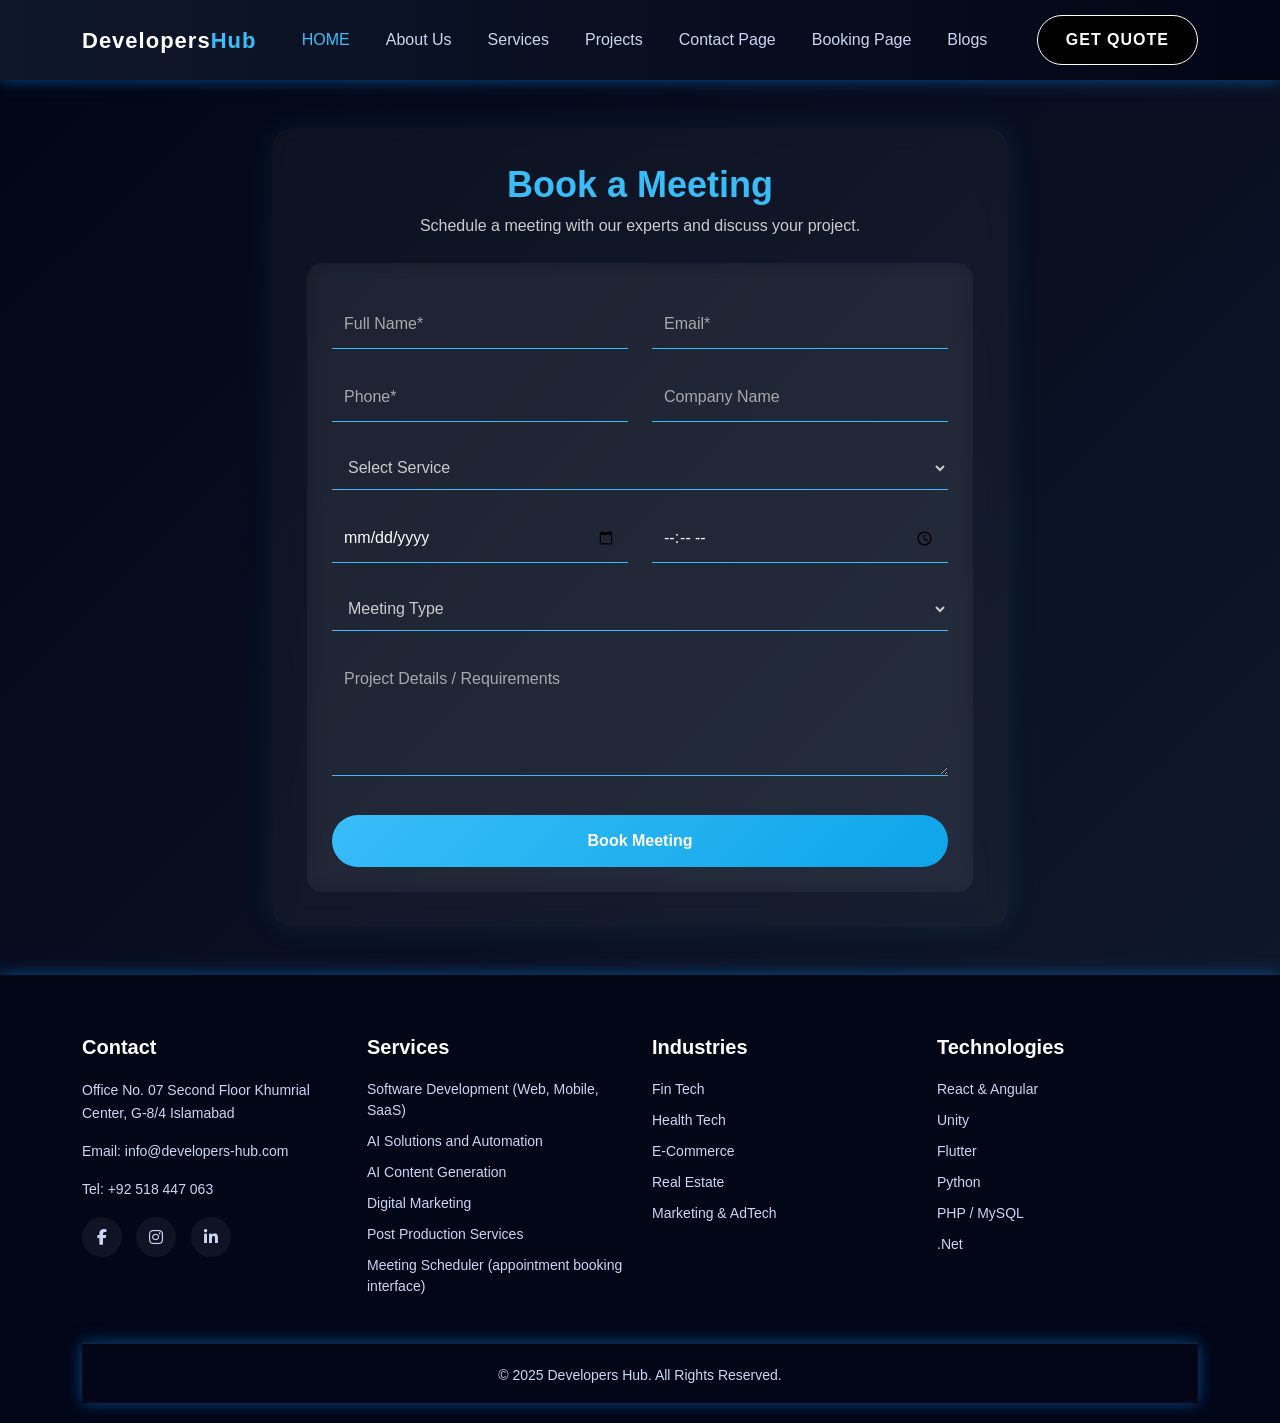
<file: booking-now.html>
<!DOCTYPE html>
<html lang="en">
<head>
<meta charset="UTF-8">
<meta name="viewport" content="width=device-width, initial-scale=1.0">
<title>Booking-now</title>

<!-- Bootstrap -->
<link href="https://cdn.jsdelivr.net/npm/bootstrap@5.3.2/dist/css/bootstrap.min.css" rel="stylesheet">
<link rel="stylesheet" href="https://cdnjs.cloudflare.com/ajax/libs/animate.css/4.1.1/animate.min.css"/>
<link rel="stylesheet" href="https://cdnjs.cloudflare.com/ajax/libs/font-awesome/6.5.0/css/all.min.css"/>

<!-- Custom CSS -->
<link rel="stylesheet" href="assets/css/style.css">

 
</head>

<body>

<nav class="navbar navbar-expand-lg custom-navbar">
  <div class="container">

    <!-- Logo -->
    <a class="navbar-brand logo" href="#">Developers<span>Hub</span></a>

    <!-- Toggle Button -->
    <button class="navbar-toggler" type="button" data-bs-toggle="collapse" data-bs-target="#navbarContent">
      <span class="navbar-toggler-icon"></span>
    </button>

    <!-- Menu -->
    <div class="collapse navbar-collapse" id="navbarContent">
      <ul class="navbar-nav mx-auto text-center">

        <li class="nav-item">
          <a class="nav-link active" href="index.html">HOME</a>
        </li>

        <li class="nav-item">
          <a class="nav-link" href="about-us.html">About Us</a>
        </li>

        <li class="nav-item">
          <a class="nav-link" href="services.html">Services</a>
        </li>

        <li class="nav-item">
          <a class="nav-link" href="project.html">Projects</a>
        </li>

         <li class="nav-item">
          <a class="nav-link" href="contact-us.html">Contact Page</a>
        </li>

         <li class="nav-item">
          <a class="nav-link" href="booking-now.html">Booking Page</a>
        </li>

         <li class="nav-item">
          <a class="nav-link" href="blogs.html">Blogs</a>
        </li>

      </ul>
       <div class="d-flex justify-content-center mt-3 mt-lg-0">
    <a href="#" class="btn">GET QUOTE</a>
  </div>
    </div>

  </div>
</nav>
<section class="booking-section py-5">
  <div class="container">
    <div class="row justify-content-center">
      <div class="col-lg-8">

        <div class="booking-card">
          <h2 class="booking-title text-center">Book a Meeting</h2>
          <p class="text-center booking-desc">
            Schedule a meeting with our experts and discuss your project.
          </p>

          <form id="bookingForm">

            <div class="row">
              <div class="col-md-6">
                <input type="text" placeholder="Full Name*" required>
              </div>
              <div class="col-md-6">
                <input type="email" placeholder="Email*" required>
              </div>
            </div>

            <div class="row">
              <div class="col-md-6">
                <input type="text" placeholder="Phone*" required>
              </div>
              <div class="col-md-6">
                <input type="text" placeholder="Company Name">
              </div>
            </div>

            <select required>
              <option value="">Select Service</option>
              <option>Web Development</option>
              <option>App Development</option>
              <option>UI/UX Design</option>
              <option>SEO / Marketing</option>
            </select>

            <div class="row">
              <div class="col-md-6">
                <input type="date" required>
              </div>
              <div class="col-md-6">
                <input type="time" required>
              </div>
            </div>

            <select required>
              <option value="">Meeting Type</option>
              <option>Online (Zoom/Google Meet)</option>
              <option>Office Visit</option>
            </select>

            <textarea rows="4" placeholder="Project Details / Requirements"></textarea>

            <button type="submit" class="btn-book">
              Book Meeting
            </button>

          </form>
        </div>

      </div>
    </div>
  </div>
</section>


<!-- footer section  -->
 <footer class="footer">
  <div class="container">
    <div class="row">

      <!-- Contact -->
      <div class="col-lg-3 col-md-6 col-sm-12">
        <h5>Contact</h5>
        <p>Office No. 07 Second Floor Khumrial Center, G-8/4 Islamabad</p>
        <p>Email: info@developers-hub.com</p>
        <p>Tel: +92 518 447 063</p>
      <div class="social-icons">
  <a href="#"><i class="fab fa-facebook-f"></i></a>
  <a href="#"><i class="fab fa-instagram"></i></a>
  <a href="#"><i class="fab fa-linkedin-in"></i></a>
</div>
      </div>
      

      <!-- Services -->
      <div class="col-lg-3 col-md-6 col-sm-12">
        <h5>Services</h5>
        <ul>
          <li>Software Development (Web, Mobile, SaaS)</li>
          <li>AI Solutions and Automation</li>
          <li>AI Content Generation</li>
          <li>Digital Marketing</li>
          <li>Post Production Services</li>
           <li>Meeting Scheduler (appointment booking interface)</li>
        </ul>
      </div>

      <!-- Industries -->
      <div class="col-lg-3 col-md-6 col-sm-12">
        <h5>Industries</h5>
        <ul>
          <li>Fin Tech</li>
          <li>Health Tech</li>
          <li>E-Commerce</li>
          <li>Real Estate</li>
          <li>Marketing & AdTech</li>
        </ul>
      </div>

      <!-- Technologies -->
      <div class="col-lg-3 col-md-6 col-sm-12">
        <h5>Technologies</h5>
        <ul>
          <li>React & Angular</li>
          <li>Unity</li>
          <li>Flutter</li>
          <li>Python</li>
          <li>PHP / MySQL</li>
          <li>.Net</li>
        </ul>
      </div>

    </div>

    <!-- Bottom -->
    <div class="footer-bottom">
      <p>© 2025 Developers Hub. All Rights Reserved.</p>
    </div>
  </div>
</footer>
<!-- Bootstrap JS -->
<script src="https://cdn.jsdelivr.net/npm/bootstrap@5.3.2/dist/js/bootstrap.bundle.min.js"></script>
<script src="script.js"></script>

</body>
</html>
</file>
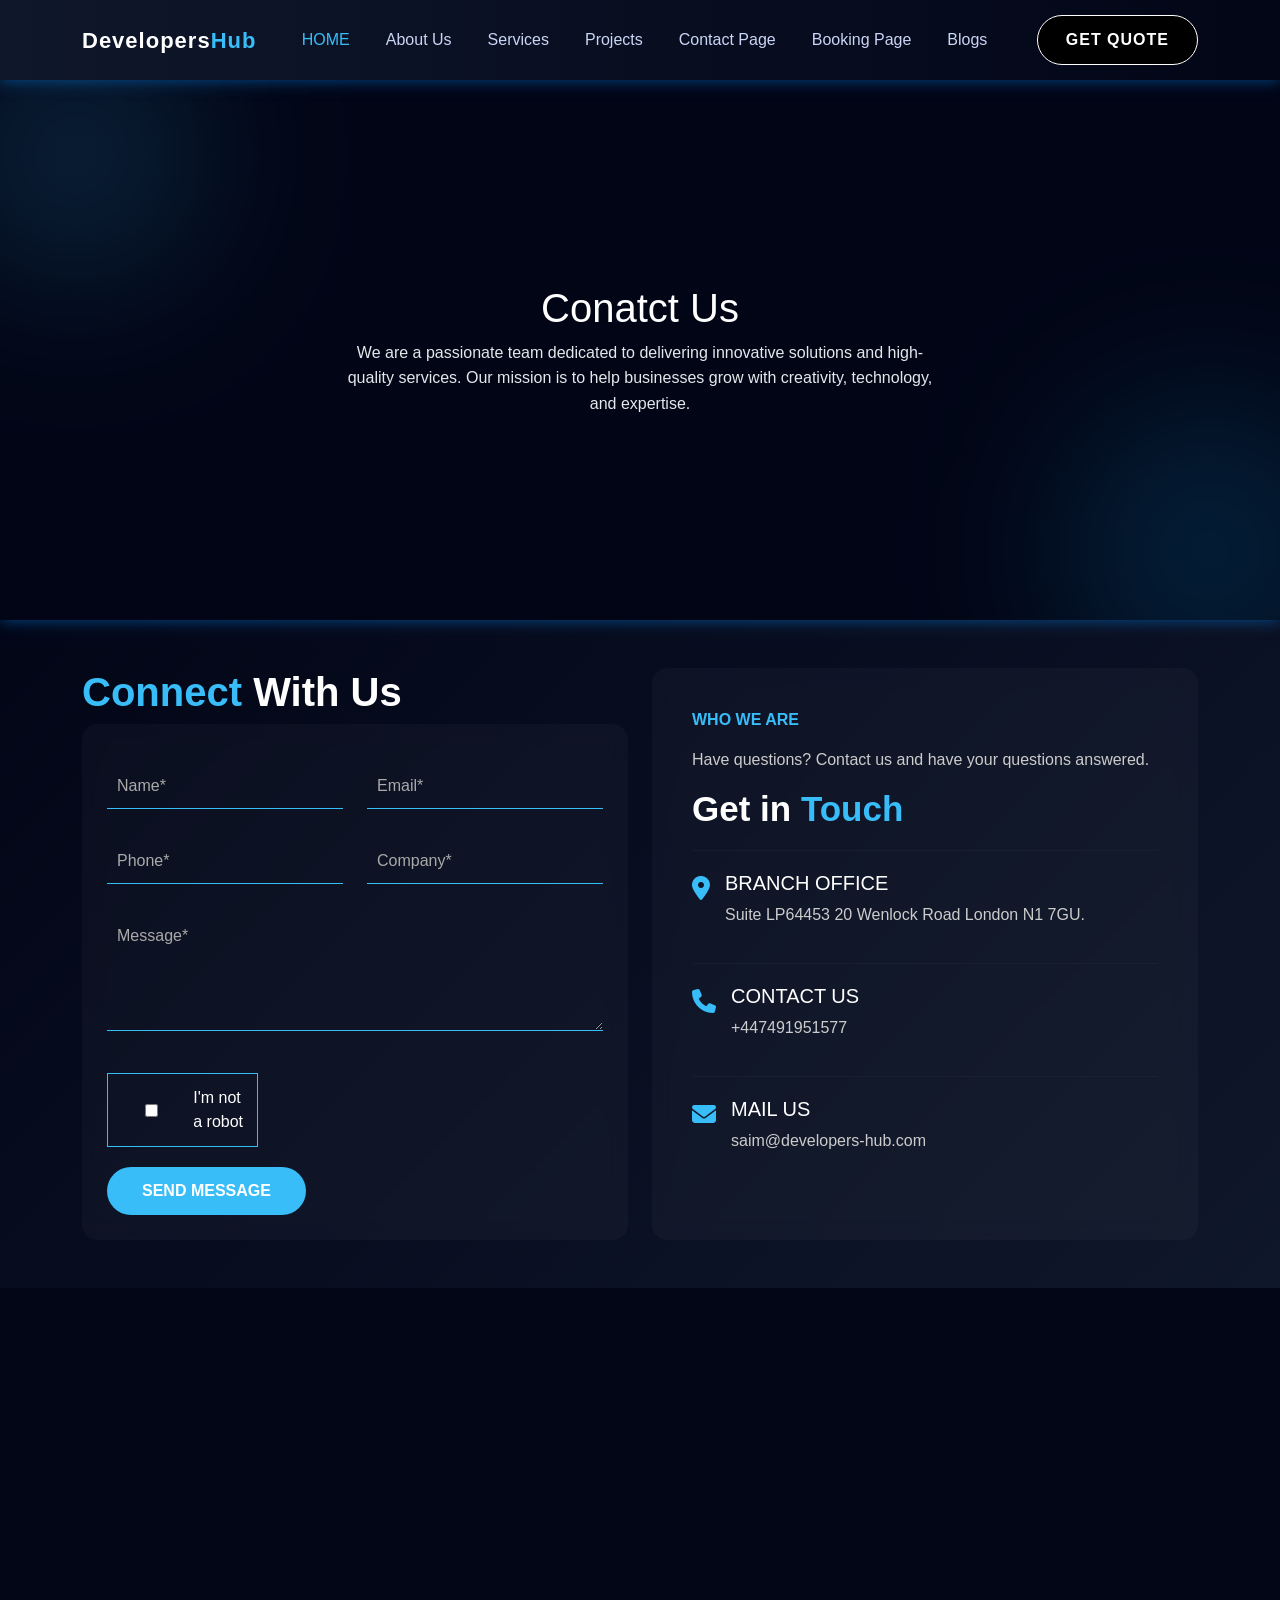
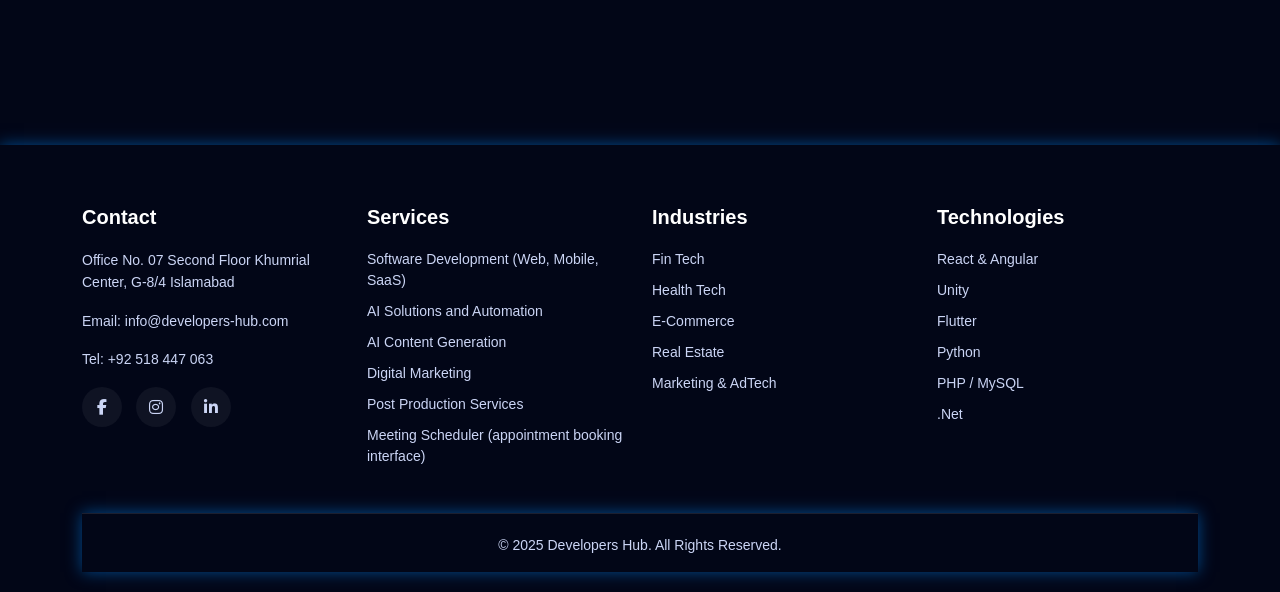
<file: contact-us.html>
<!DOCTYPE html>
<html lang="en">
<head>
<meta charset="UTF-8">
<meta name="viewport" content="width=device-width, initial-scale=1.0">
<title>contact-us</title>

<!-- Bootstrap -->
<link href="https://cdn.jsdelivr.net/npm/bootstrap@5.3.2/dist/css/bootstrap.min.css" rel="stylesheet">
<link rel="stylesheet" href="https://cdnjs.cloudflare.com/ajax/libs/animate.css/4.1.1/animate.min.css"/>
<link rel="stylesheet" href="https://cdnjs.cloudflare.com/ajax/libs/font-awesome/6.5.0/css/all.min.css"/>

<!-- Custom CSS -->
<link rel="stylesheet" href="assets/css/style.css">

 
</head>

<body>

<nav class="navbar navbar-expand-lg custom-navbar">
  <div class="container">

    <!-- Logo -->
    <a class="navbar-brand logo" href="#">Developers<span>Hub</span></a>

    <!-- Toggle Button -->
    <button class="navbar-toggler" type="button" data-bs-toggle="collapse" data-bs-target="#navbarContent">
      <span class="navbar-toggler-icon"></span>
    </button>

    <!-- Menu -->
    <div class="collapse navbar-collapse" id="navbarContent">
      <ul class="navbar-nav mx-auto text-center">

        <li class="nav-item">
          <a class="nav-link active" href="index.html">HOME</a>
        </li>

        <li class="nav-item">
          <a class="nav-link" href="about-us.html">About Us</a>
        </li>

        <li class="nav-item">
          <a class="nav-link" href="services.html">Services</a>
        </li>

        <li class="nav-item">
          <a class="nav-link" href="project.html">Projects</a>
        </li>

         <li class="nav-item">
          <a class="nav-link" href="contact-us.html">Contact Page</a>
        </li>

         <li class="nav-item">
          <a class="nav-link" href="booking-now.html">Booking Page</a>
        </li>

         <li class="nav-item">
          <a class="nav-link" href="blogs.html">Blogs</a>
        </li>

      </ul>
       <div class="d-flex justify-content-center mt-3 mt-lg-0">
    <a href="#" class="btn">GET QUOTE</a>
  </div>
    </div>

  </div>
</nav>
<!-- HERO SECTION -->
<section class="contact-hero-section d-flex align-items-center">
  <div class="overlay"></div>

  <div class="container text-center text-white content">
    <h1 class="contact-hero-title">Conatct Us</h1>
    <p class="contac-hero-desc">
      We are a passionate team dedicated to delivering innovative solutions and 
      high-quality services. Our mission is to help businesses grow with creativity, 
      technology, and expertise.
    </p>
  </div>
</section>

<!-- contact info  -->
 <section class="contact-section py-5">
  <div class="container">
    <div class="row">

      <!-- LEFT SIDE FORM -->
      <div class="col-lg-6 col-md-6 col-sm-12">
        <h2 class="contact-title">
          Connect <span>With Us</span>
        </h2>

        <form id="contactForm">

          <div class="row">
            <div class="col-md-6 col-sm-12">
              <input type="text" placeholder="Name*" required>
            </div>
            <div class="col-md-6 col-sm-12">
              <input type="email" placeholder="Email*" required>
            </div>
          </div>

          <div class="row">
            <div class="col-md-6 col-sm-12">
              <input type="text" placeholder="Phone*" required>
            </div>
            <div class="col-md-6 col-sm-12">
              <input type="text" placeholder="Company*" required>
            </div>
          </div>

          <textarea placeholder="Message*" rows="4" required></textarea>

          <!-- Fake reCAPTCHA -->
          <div class="captcha-box">
            <input type="checkbox" id="robotCheck">
            <label for="robotCheck">I'm not a robot</label>
          </div>

          <button type="submit" class="btn-submit">
            SEND MESSAGE
          </button>

        </form>
      </div>

      <!-- RIGHT SIDE INFO -->
      <div class="col-lg-6 col-md-6 col-sm-12">
        <div class="contact-info">

          <p class="small-title">WHO WE ARE</p>
          <p class="desc">
            Have questions? Contact us and have your questions answered.
          </p>

          <h2 class="info-title">
            Get in <span>Touch</span>
          </h2>

          <hr>

          <div class="info-box">
            <i class="fa fa-map-marker-alt"></i>
            <div>
              <h5>BRANCH OFFICE</h5>
              <p>Suite LP64453 20 Wenlock Road London N1 7GU.</p>
            </div>
          </div>

          <hr>

          <div class="info-box">
            <i class="fa fa-phone"></i>
            <div>
              <h5>CONTACT US</h5>
              <p>+447491951577</p>
            </div>
          </div>

          <hr>

          <div class="info-box">
            <i class="fa fa-envelope"></i>
            <div>
              <h5>MAIL US</h5>
              <p>saim@developers-hub.com</p>
            </div>
          </div>

        </div>
      </div>

    </div>
  </div>
</section>

<!-- map section  -->
 <section class="map-section">
  <div class="container-fluid p-0">
    <iframe 
      src="https://www.google.com/maps?q=20%20Wenlock%20Road%20London%20N1%207GU&output=embed"
      width="100%" 
      height="450" 
      style="border:0;" 
      allowfullscreen="" 
      loading="lazy">
    </iframe>
  </div>
</section>


<!-- footer section  -->
 <footer class="footer">
  <div class="container">
    <div class="row">

      <!-- Contact -->
      <div class="col-lg-3 col-md-6 col-sm-12">
        <h5>Contact</h5>
        <p>Office No. 07 Second Floor Khumrial Center, G-8/4 Islamabad</p>
        <p>Email: info@developers-hub.com</p>
        <p>Tel: +92 518 447 063</p>
      <div class="social-icons">
  <a href="#"><i class="fab fa-facebook-f"></i></a>
  <a href="#"><i class="fab fa-instagram"></i></a>
  <a href="#"><i class="fab fa-linkedin-in"></i></a>
</div>
      </div>
      

      <!-- Services -->
      <div class="col-lg-3 col-md-6 col-sm-12">
        <h5>Services</h5>
        <ul>
          <li>Software Development (Web, Mobile, SaaS)</li>
          <li>AI Solutions and Automation</li>
          <li>AI Content Generation</li>
          <li>Digital Marketing</li>
          <li>Post Production Services</li>
           <li>Meeting Scheduler (appointment booking interface)</li>
        </ul>
      </div>

      <!-- Industries -->
      <div class="col-lg-3 col-md-6 col-sm-12">
        <h5>Industries</h5>
        <ul>
          <li>Fin Tech</li>
          <li>Health Tech</li>
          <li>E-Commerce</li>
          <li>Real Estate</li>
          <li>Marketing & AdTech</li>
        </ul>
      </div>

      <!-- Technologies -->
      <div class="col-lg-3 col-md-6 col-sm-12">
        <h5>Technologies</h5>
        <ul>
          <li>React & Angular</li>
          <li>Unity</li>
          <li>Flutter</li>
          <li>Python</li>
          <li>PHP / MySQL</li>
          <li>.Net</li>
        </ul>
      </div>

    </div>

    <!-- Bottom -->
    <div class="footer-bottom">
      <p>© 2025 Developers Hub. All Rights Reserved.</p>
    </div>
  </div>
</footer>
<!-- Bootstrap JS -->
<script src="https://cdn.jsdelivr.net/npm/bootstrap@5.3.2/dist/js/bootstrap.bundle.min.js"></script>
<script src="script.js"></script>

</body>
</html>
</file>
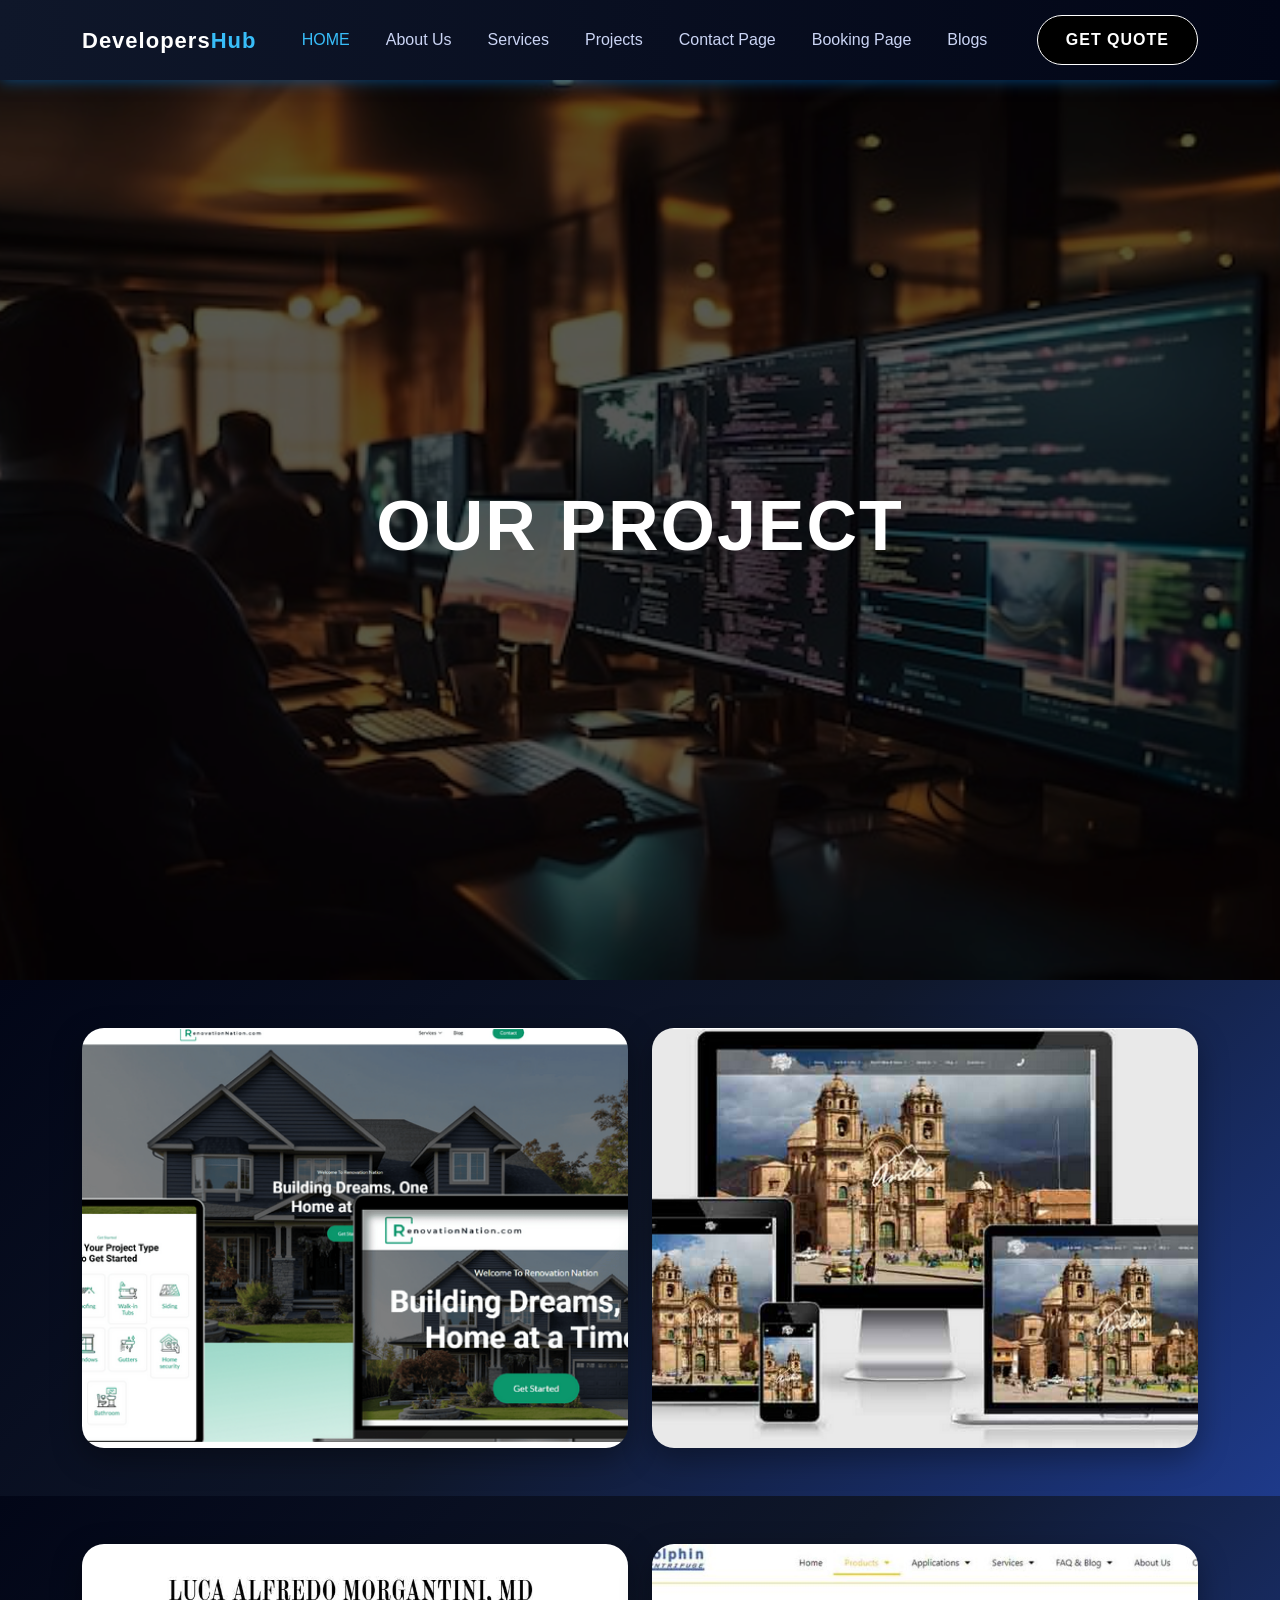
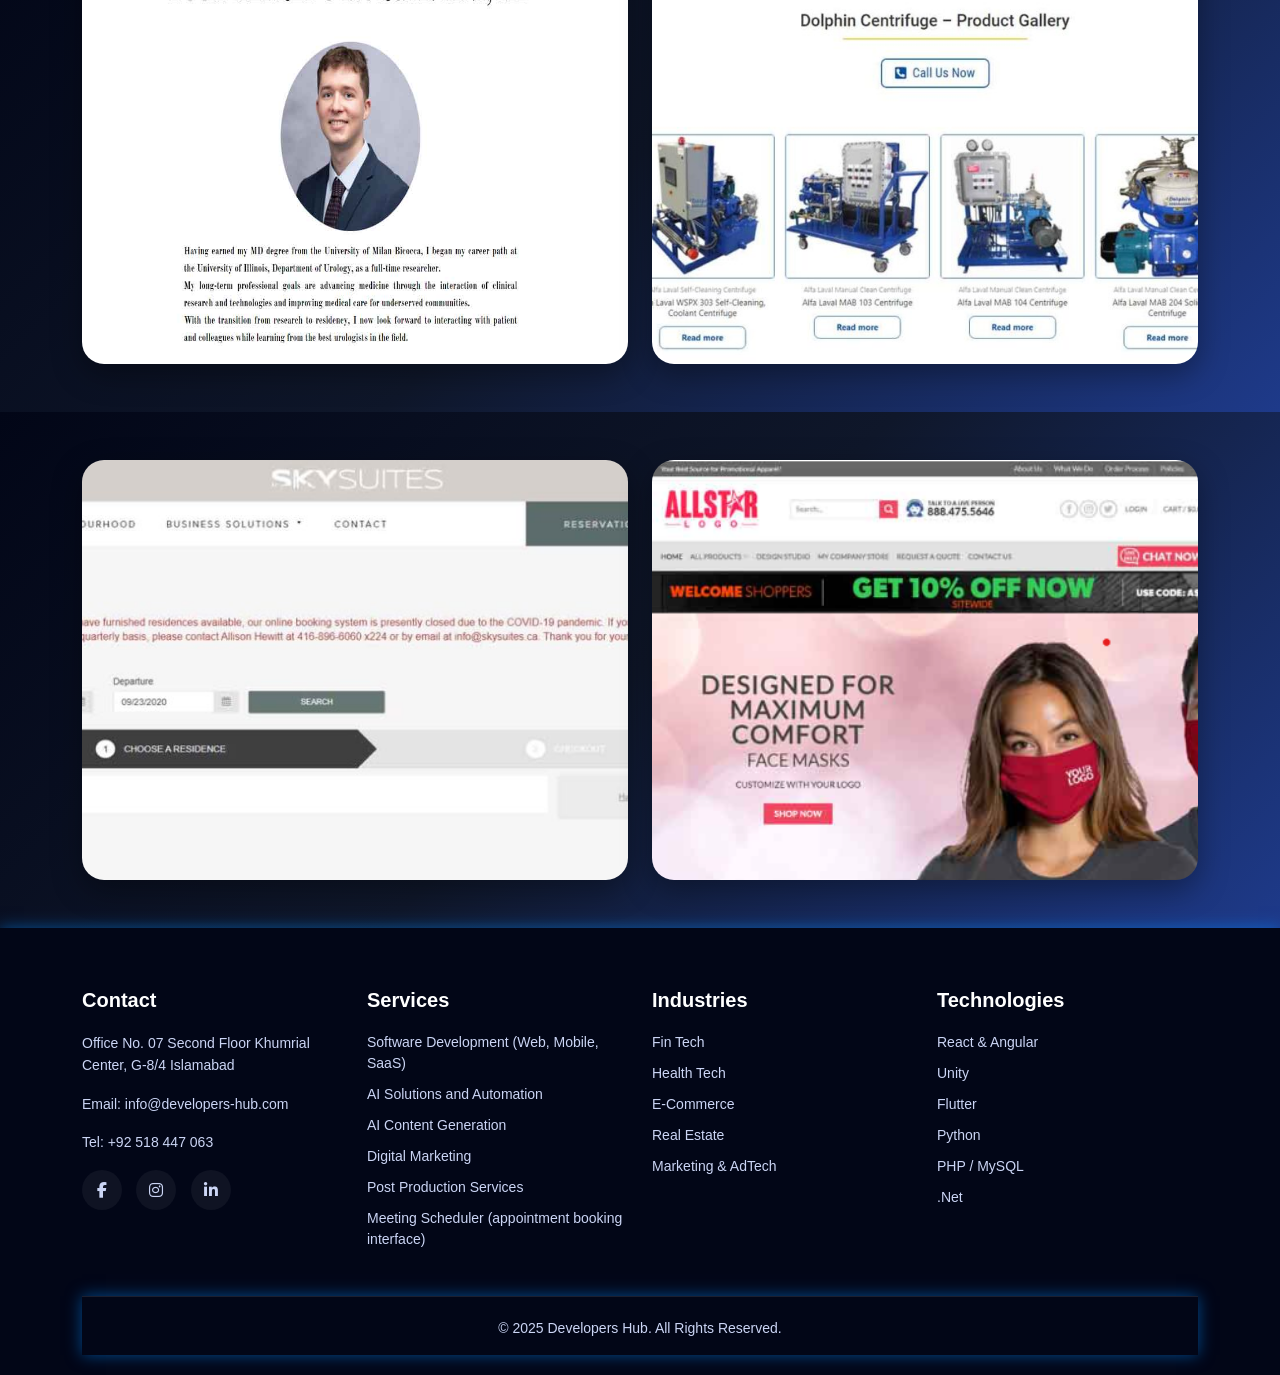
<file: project.html>
<!DOCTYPE html>
<html lang="en">
<head>
<meta charset="UTF-8">
<meta name="viewport" content="width=device-width, initial-scale=1.0">
<title>project</title>

<!-- Bootstrap -->
 <link href="https://cdn.jsdelivr.net/npm/bootstrap-icons@1.11.3/font/bootstrap-icons.css" rel="stylesheet">
<link href="https://cdn.jsdelivr.net/npm/bootstrap@5.3.2/dist/css/bootstrap.min.css" rel="stylesheet">
<link rel="stylesheet" href="https://cdnjs.cloudflare.com/ajax/libs/animate.css/4.1.1/animate.min.css"/>
<link rel="stylesheet" href="https://cdnjs.cloudflare.com/ajax/libs/font-awesome/6.5.0/css/all.min.css"/>

<!-- Custom CSS -->
<link rel="stylesheet" href="assets/css/style.css">

 
</head>

<body>

<nav class="navbar navbar-expand-lg custom-navbar">
  <div class="container">

    <!-- Logo -->
    <a class="navbar-brand logo" href="#">Developers<span>Hub</span></a>

    <!-- Toggle Button -->
    <button class="navbar-toggler" type="button" data-bs-toggle="collapse" data-bs-target="#navbarContent">
      <span class="navbar-toggler-icon"></span>
    </button>

    <!-- Menu -->
    <div class="collapse navbar-collapse" id="navbarContent">
      <ul class="navbar-nav mx-auto text-center">

        <li class="nav-item">
          <a class="nav-link active" href="index.html">HOME</a>
        </li>

        <li class="nav-item">
          <a class="nav-link" href="about-us.html">About Us</a>
        </li>

        <li class="nav-item">
          <a class="nav-link" href="services.html">Services</a>
        </li>

        <li class="nav-item">
          <a class="nav-link" href="project.html">Projects</a>
        </li>

         <li class="nav-item">
          <a class="nav-link" href="contact-us.html">Contact Page</a>
        </li>

         <li class="nav-item">
          <a class="nav-link" href="booking-now.html">Booking Page</a>
        </li>

         <li class="nav-item">
          <a class="nav-link" href="blogs.html">Blogs</a>
        </li>

      </ul>
       <div class="d-flex justify-content-center mt-3 mt-lg-0">
    <a href="#" class="btn">GET QUOTE</a>
  </div>
    </div>

  </div>
</nav>
<!-- HERO SECTION -->
<!-- ================= HERO SECTION ================= -->
<section class="project-hero-section d-flex align-items-center justify-content-center text-center">
    <div class="project-overlay"></div>

    <div class="container position-relative">
        <h1 class="project-hero-title">Our Project</h1>
    </div>
</section>

<!-- ================= FLIP CARD SECTION ================= -->
<section class="flip-card-section py-5">
    <div class="container">
        <div class="row g-4">

            <!-- Card 1 -->
            <div class="col-lg-6 col-md-6 col-sm-12 col-12">
                <div class="flip-card-main">
                    <div class="flip-card-inner">

                        <!-- Front -->
                        <div class="flip-card-front">
                            <img src="assets/images/Portfolio .png" alt="Shoe">
                        </div>

                        <!-- Back -->
                        <div class="flip-card-back">
                            <h3>BUSINESS PORTFOLIO</h3>
                            <p>
                               A business portfolio showcases a company’s work, achievements, services, and professional capabilities. 
                            </p>
                              <a href="https://renovationnation.com/" class="btn btn-primary">Explore Services</a>
                        </div>


                    </div>
                </div>
            </div>

            <!-- Card 2 -->
            <div class="col-lg-6 col-md-6 col-sm-12 col-12">
                <div class="flip-card-main">
                    <div class="flip-card-inner">

                        <!-- Front -->
                        <div class="flip-card-front">
                            <img src="assets/images/Portfolio 2.png" alt="Shoe">
                        </div>

                        <!-- Back -->
                        <div class="flip-card-back">
                            <h3>camina losandes</h3>
                            <p>
                               Camina Losandes is a brand inspired by adventure, 
                               movement, and exploration through natural landscapes.
                            </p>
                             <a href="https://caminalosandes.com/" class="btn btn-primary">Explore Services</a>
                        </div>

                    </div>
                </div>
            </div>

        </div>
    </div>
</section>

<!-- ================= FLIP CARD SECTION ================= -->
<section class="flip-card-section py-5">
    <div class="container">
        <div class="row g-4">

            <!-- Card 1 -->
            <div class="col-lg-6 col-md-6 col-sm-12 col-12">
                <div class="flip-card-main">
                    <div class="flip-card-inner">

                        <!-- Front -->
                        <div class="flip-card-front">
                            <img src="assets/images/lucamorgantinimd.jpg" alt="Shoe">
                        </div>

                        <!-- Back -->
                        <div class="flip-card-back">
                            <h3>LUCA ALFRED</h3>
                          
                              <a href="https://lucamorgantinimd.com/" class="btn btn-primary">Explore Services</a>
                        </div>


                    </div>
                </div>
            </div>

            <!-- Card 2 -->
            <div class="col-lg-6 col-md-6 col-sm-12 col-12">
                <div class="flip-card-main">
                    <div class="flip-card-inner">

                        <!-- Front -->
                        <div class="flip-card-front">
                            <img src="assets/images/dolphincentrifuge-1024x514.jpg" alt="Shoe">
                        </div>

                        <!-- Back -->
                        <div class="flip-card-back">
                            <h3>Dolphin Centrifuge</h3>
                          
                             <a href="https://dolphincentrifuge.com/" class="btn btn-primary">Explore Services</a>
                        </div>

                    </div>
                </div>
            </div>

        </div>
    </div>
</section>
<!-- ================= FLIP CARD SECTION ================= -->
<section class="flip-card-section py-5">
    <div class="container">
        <div class="row g-4">

            <!-- Card 1 -->
            <div class="col-lg-6 col-md-6 col-sm-12 col-12">
                <div class="flip-card-main">
                    <div class="flip-card-inner">

                        <!-- Front -->
                        <div class="flip-card-front">
                            <img src="assets/images/portfolio6.jpg" alt="Shoe">
                        </div>

                        <!-- Back -->
                        <div class="flip-card-back">
                            <h3>SKYSUITES</h3>
                           
                              <a href="https://skysuites.ca/" class="btn btn-primary">Explore Services</a>
                        </div>


                    </div>
                </div>
            </div>

            <!-- Card 2 -->
            <div class="col-lg-6 col-md-6 col-sm-12 col-12">
                <div class="flip-card-main">
                    <div class="flip-card-inner">

                        <!-- Front -->
                        <div class="flip-card-front">
                            <img src="assets/images/Portfolio 5.png" alt="Shoe">
                        </div>

                        <!-- Back -->
                        <div class="flip-card-back">
                            <h3>All stars</h3>
                           
                             <a href="https://www.allstarlogo.com/" class="btn btn-primary">Explore Services</a>
                        </div>

                    </div>
                </div>
            </div>

        </div>
    </div>
    </section>

<!-- footer section  -->
 <footer class="footer">
  <div class="container">
    <div class="row">

      <!-- Contact -->
      <div class="col-lg-3 col-md-6 col-sm-12">
        <h5>Contact</h5>
        <p>Office No. 07 Second Floor Khumrial Center, G-8/4 Islamabad</p>
        <p>Email: info@developers-hub.com</p>
        <p>Tel: +92 518 447 063</p>
      <div class="social-icons">
  <a href="#"><i class="fab fa-facebook-f"></i></a>
  <a href="#"><i class="fab fa-instagram"></i></a>
  <a href="#"><i class="fab fa-linkedin-in"></i></a>
</div>
      </div>
      

      <!-- Services -->
      <div class="col-lg-3 col-md-6 col-sm-12">
        <h5>Services</h5>
        <ul>
          <li>Software Development (Web, Mobile, SaaS)</li>
          <li>AI Solutions and Automation</li>
          <li>AI Content Generation</li>
          <li>Digital Marketing</li>
          <li>Post Production Services</li>
           <li>Meeting Scheduler (appointment booking interface)</li>
        </ul>
      </div>

      <!-- Industries -->
      <div class="col-lg-3 col-md-6 col-sm-12">
        <h5>Industries</h5>
        <ul>
          <li>Fin Tech</li>
          <li>Health Tech</li>
          <li>E-Commerce</li>
          <li>Real Estate</li>
          <li>Marketing & AdTech</li>
        </ul>
      </div>

      <!-- Technologies -->
      <div class="col-lg-3 col-md-6 col-sm-12">
        <h5>Technologies</h5>
        <ul>
          <li>React & Angular</li>
          <li>Unity</li>
          <li>Flutter</li>
          <li>Python</li>
          <li>PHP / MySQL</li>
          <li>.Net</li>
        </ul>
      </div>

    </div>

    <!-- Bottom -->
    <div class="footer-bottom">
      <p>© 2025 Developers Hub. All Rights Reserved.</p>
    </div>
  </div>
</footer>
<!-- Bootstrap JS -->
<script src="https://cdn.jsdelivr.net/npm/bootstrap@5.3.2/dist/js/bootstrap.bundle.min.js"></script>
<script src="script.js"></script>

</body>
</html>
</file>
<file: assets/css/style.css>
/* Body background like your design */
body {
    margin: 0;
    /* background: #020617; */
    font-family: Arial, Helvetica, sans-serif;
}

/* Navbar Styling */
.custom-navbar {
    background: linear-gradient(90deg, #0f172a, #020617);
    padding: 15px 0;
    position: sticky;
    top: 0;
    z-index: 1000;

    /* Glow effect */
    box-shadow: 0 0 15px rgba(0, 140, 255, 0.5);
}

/* Logo */
.logo {
    color: white !important;
    font-weight: bold;
    font-size: 22px;
    letter-spacing: 1px;
   animation: lightSpeedInLeft 2.9s infinite;
}

.logo span {
    color: #38bdf8 !important;
}

/* Custom Animation */
@keyframes glow {
    0% {
        text-shadow: 0 0 5px #38bdf8;
    }
    100% {
        text-shadow: 0 0 20px #38bdf8, 0 0 30px #38bdf8;
    }
}

/* Nav links */
.nav-link {
    color: #cbd5f5 !important;
    /* margin: 0 10px; */
    margin-right: 20px;
    font-weight: 500;
    position: relative;
    transition: 0.3s;
    
}

/* Hover animation underline */
.nav-link::after {
    content: "";
    position: absolute;
    width: 0%;
    height: 2px;
    bottom: -5px;
    left: 0;
    background: #38bdf8;
    transition: 0.4s;
}

/* Hover effects */
.nav-link:hover {
    color: #38bdf8 !important;
}

.nav-link:hover::after {
    width: 100%;
}

/* Active link */
.nav-link.active {
    color: #38bdf8 !important;
}

/* Mobile menu fix */
.navbar-toggler {
    border: 2px solid white;
}

.navbar-toggler:focus {
    box-shadow: none;
}
.btn{
  background-color: black;
  border: 1px solid white;
  padding: 10px 30px;
  color: white;
  border-radius: 50px;
    font-family: 'Montserrat', sans-serif;
    font-weight: 600;
    letter-spacing: 1px;
    text-transform: uppercase;
}
.btn:hover{
     background: #38bdf8;
     color: white;

}
/* Mobile menu background */
@media (max-width: 991px) {
    .navbar-collapse {
        background: #020617;
        padding: 15px;
        border-radius: 10px;
    }

    .nav-link {
        margin: 10px 0;
    }
}
/* Make toggler icon WHITE */
.navbar-toggler-icon {
    background-image: url("data:image/svg+xml,%3csvg xmlns='http://www.w3.org/2000/svg' viewBox='0 0 30 30'%3e%3cpath stroke='rgba(255,255,255,1)' stroke-linecap='round' stroke-miterlimit='10' stroke-width='2' d='M4 7h22M4 15h22M4 23h22'/%3e%3c/svg%3e");
}

/* Optional: better button styling */
.navbar-toggler {
    border: 1px solid white;
}

/* Remove default background */
.navbar-toggler:focus {
    box-shadow: none;
}
/* ===== HERO SECTION ===== */
.hero {
    min-height: 100vh;
    display: flex;
    align-items: center;
     background: linear-gradient(90deg, #182a52, #040b2d);
    color: white;
    padding: 80px 0;
}

/* Container spacing */
.hero-container {
    position: relative;
}

/* ===== TEXT CONTENT ===== */
.hero-content {
    padding-right: 20px;
}

.hero-title {
    font-size: 3.5rem;
    font-weight: 700;
    line-height: 1.2;
    margin-bottom: 20px;
}

/* Gradient text */
.gradient-text {
    /* background: linear-gradient(45deg, #ffffff, #c7d2fe);
    -webkit-background-clip: text;
    -webkit-text-fill-color: transparent; */
    color: #809ef3;
}

/* Description */
.hero-description {
    font-size: 1.2rem;
    opacity: 0.9;
    margin-bottom: 30px;
    max-width: 500px;
}

/* ===== BUTTONS ===== */
.hero-buttons {
    display: flex;
    gap: 15px;
    flex-wrap: wrap;
}

/* Common button */
.btn {
    padding: 12px 28px;
    border-radius: 30px;
    font-weight: 600;
    text-decoration: none;
    transition: 0.3s;
}

/* Primary button */
.btn-primary {
    background: #2563eb;
    color: white;
    border: none;
}

.btn-primary:hover {
    background: #1d4ed8;
    transform: translateY(-2px);
}

/* Secondary button */
.btn-secondary {
    background: transparent;
    border: 2px solid white;
    color: white;
}

.btn-secondary:hover {
 background: #38bdf8;
     color: white;
}

/* ===== RIGHT SIDE (CARDS) ===== */
.hero-image {
    position: relative;
    height: 500px;
}

/* Floating container */
.floating-cards {
    position: absolute;
    width: 100%;
    height: 100%;
}

/* Glass cards */
.card {
    position: absolute;
    width: 220px;
    height: 280px;

    background: rgba(255, 255, 255, 0.08);
    backdrop-filter: blur(15px);

    border-radius: 20px;
    border: 1px solid rgba(255, 255, 255, 0.2);

    animation: float 6s ease-in-out infinite;
      box-shadow: 0 0 15px rgba(0, 140, 255, 0.5);
}

/* Images inside card */
.card img {
    width: 100%;
    height: 100%;
    border-radius: 20px;
    object-fit: cover;
}

/* Card positions */
.code {
    top: 0;
    right: 40px;
    animation-delay: 0s;
}

.ai {
    top: 120px;
    right: 160px;
    animation-delay: 2s;
}

.mobile {
    top: 250px;
    right: 40px;
    animation-delay: 4s;
}

/* Floating animation */
@keyframes float {
    0%, 100% {
        transform: translateY(0px);
    }
    50% {
        transform: translateY(-20px);
    }
}

/* Tablet */
@media (max-width: 992px) {
    .hero-title {
        font-size: 2.5rem;
    }

    .hero-image {
        height: 400px;
    }
}

/* Mobile */
@media (max-width: 768px) {
    .hero {
        text-align: center;
    }

    .hero-buttons {
        justify-content: center;
    }

    .hero-image {
        margin-top: 40px;
        height: 350px;
    }

    .card {
        width: 160px;
        height: 200px;
    }

    .ai {
        right: 80px;
    }
    .mobile{
        width: 160px;
        height: 180px;

    }
}

/* Small devices */
@media (max-width: 480px) {
    .hero-title {
        font-size: 2rem;
    }

    .hero-description {
        font-size: 1rem;
    }
}
/* state section  */
/* ===== STATS SECTION ===== */
.stats {
    background: linear-gradient(135deg, #020617, #0f172a);
    padding: 60px 0;
    color: white;
     box-shadow: 0 0 15px rgba(0, 140, 255, 0.5);
}

/* Each box */
.stat-item {
    padding: 30px 20px;
    border-radius: 25px;
    background: rgba(255, 255, 255, 0.05);
    backdrop-filter: blur(10px);
    border: 1px solid rgba(255, 255, 255, 0.1);
    transition: all 0.3s ease;
    margin: 10px 0;
}
/* Hover animation underline */
.stat-item::after {
    content: "";
    position: absolute;
    width: 0%;
    height: 2px;
    bottom: -20px;
    left: 0;
    background: #38bdf8;
    transition: 0.4s;
}

/* Hover effects */
.stat-item:hover {
    color: #38bdf8 !important;
}

.stat-item:hover::after {
    width: 100%;
}

/* Hover effect */
.stat-item:hover {
    transform: translateY(-10px);
    box-shadow: 0 0 20px rgba(56, 189, 248, 0.4);
}

/* Numbers */
.stat-item h3 {
    font-size: 2.5rem;
    font-weight: 700;
    color: #38bdf8;
    margin-bottom: 10px;
}

/* Text */
.stat-item p {
    font-size: 1rem;
    color: #cbd5f5;
}

/* ===== Responsive ===== */

/* Tablet */
@media (max-width: 992px) {
    .stat-item h3 {
        font-size: 2rem;
    }
}

/* Mobile */
@media (max-width: 768px) {
    .stats {
        text-align: center;
    }
}

/* Small mobile */
@media (max-width: 480px) {
    .stat-item {
        padding: 25px 15px;
    }

    .stat-item h3 {
        font-size: 1.8rem;
    }
}

/* services section  */

.services-preview {
    padding: 80px 0;
     background: linear-gradient(90deg, #182a52, #040b2d);
    color: white;
}

/* Section header */
.section-header h2 {
    font-size: 2.5rem;
    font-weight: 700;
    margin-bottom: 10px;
}

.section-header p {
    color: #cbd5f5;
    margin-bottom: 40px;
}

/* Card */
.service-card {
    padding: 30px 20px;
    border-radius: 20px;

    /* background: rgba(19, 18, 18, 0.05);   */
     background: linear-gradient(90deg, #35415c, #040b2d);
    backdrop-filter: blur(10px);

    border: 1px solid rgba(255, 255, 255, 0.1);

    transition: 0.3s;
    height: 100%;
}

/* Hover */
.service-card:hover {
    transform: translateY(-10px);
    box-shadow: 0 0 25px rgba(56, 189, 248, 0.4);
}

/* Icon */
.service-icon {
    font-size: 40px;
    margin-bottom: 15px;
    color: #38bdf8;
}

/* Title */
.service-card h3 {
    font-size: 1.3rem;
    margin-bottom: 10px;
}

/* Text */
.service-card p {
    color: #cbd5f5;
    font-size: 0.95rem;
}

/* Button */
.btn-primary {

    position: relative;
    overflow: hidden;

    background: transparent;
    color: white;
    border: 2px solid #2563eb;

    padding: 10px 25px;
    border-radius: 30px;
    z-index: 1;

    transition: 0.5s;
}

/* Sliding layer */
.btn-primary::before {
    content: "";
    position: absolute;
    top: 0;
    left: -100%;
    width: 100%;
    height: 100%;

    background: #2563eb;
    z-index: -1;
    transition: all 0.5s ease;
}

/* Hover effect */
.btn-primary:hover::before {
    left: 0;
}

/* Text color on hover */
.btn-primary:hover {
    color: white;
    border-color: #2563eb;
}

/* ===== Responsive ===== */

/* Tablet */
@media (max-width: 992px) {
    .section-header h2 {
        font-size: 2rem;
    }
}

/* Mobile */
@media (max-width: 768px) {
    .services-preview {
        text-align: center;
    }
}

/* Small devices */
@media (max-width: 480px) {
    .service-card {
        padding: 25px 15px;
    }
}
/* footer section  */

.footer {
    box-shadow: 0 0 15px rgba(0, 140, 255, 0.5);
    background: #020617;
    color: #cbd5f5;
    padding: 60px 0 20px;
}

.footer h5 {
    color: white;
    margin-bottom: 20px;
    font-weight: 600;
}

.footer p {
    font-size: 14px;
    line-height: 1.6;
}

/* Lists */
.footer ul {
    list-style: none;
    padding: 0;
}

.footer ul li {
    margin-bottom: 10px;
    font-size: 14px;
    transition: 0.3s;
    cursor: pointer;
}

.footer ul li:hover {
    color: #38bdf8;
    transform: translateX(5px);
}

/* Bottom section */
.footer-bottom {
    box-shadow: 0 0 15px rgba(0, 140, 255, 0.5);
    border-top: 1px solid rgba(255,255,255,0.1);
    margin-top: 30px;
    padding-top: 20px;

    display: flex;
    justify-content: center;
    align-items: center;
    flex-wrap: wrap;
}

/* Social Icons Container */
.social-icons {
    margin-top: 15px;
}

/* Icon style */
.social-icons a {
    display: inline-flex;
    justify-content: center;
    align-items: center;
    width: 40px;
    height: 40px;
    margin-right: 10px;
    background: rgba(255, 255, 255, 0.05);
    color: #cbd5f5;
    border-radius: 50%;
    text-decoration: none;
    transition: 0.3s ease;
    font-size: 16px;
}

/* Hover effect */
.social-icons a:hover {
    background: #38bdf8;
    color: #fff;
    transform: translateY(-5px);
    box-shadow: 0 0 15px rgba(56, 189, 248, 0.8);
}

/* Responsive */
@media (max-width: 768px) {
    .footer {
        text-align: center;
    }

    .footer-bottom {
        flex-direction: column;
        gap: 10px;
    }

    .social-icons a {
        margin: 0 10px;
    }
}
/* ===== CTA SECTION ===== */
.cta {
    padding: 80px 0;
    text-align: center;
    /* Gradient background (match your hero style) */
    background: linear-gradient(135deg, #020617, #0f172a);
    position: relative;
    overflow: hidden;
      box-shadow: 0 0 15px rgba(0, 140, 255, 0.5);
}

/* Glow background effect */
.cta::before {
    content: "";
    position: absolute;
    width: 400px;
    height: 400px;

    background: #38bdf8;
    filter: blur(120px);

    top: -100px;
    left: -100px;

    opacity: 0.2;
}

.cta::after {
    content: "";
    position: absolute;
    width: 400px;
    height: 400px;

    background: #2563eb;
    filter: blur(120px);

    bottom: -100px;
    right: -100px;

    opacity: 0.2;
}

/* Content */
.cta-content {
    position: relative;
    z-index: 1;
    color: white;
}

/* Heading */
.cta-content h2 {
    font-size: 2.5rem;
    font-weight: 700;
    margin-bottom: 15px;
}

/* Paragraph */
.cta-content p {
    font-size: 1.1rem;
    color: #cbd5f5;
    margin-bottom: 30px;
}

/* Large button */
.btn-large {
    padding: 14px 35px;
    font-size: 1rem;
    border-radius: 30px;
}
/* new section  */
/* ===== ABOUT ===== */
.about-section {
    padding: 80px 0;
    background: linear-gradient(90deg, #182a52, #040b2d);
    color: white;
}
.about-img {
    max-width: 80%;
    margin-top: 20px;
}

/* ===== WHY CHOOSE ===== */
.why-choose{
    padding: 80px 0;
    background: #020617;
    color: #fff;
}

/* Card */
.choose-box{
    padding: 30px;
    border-radius: 20px;
    background: rgba(255,255,255,0.05);
    transition: 0.3s ease;
    height: 100%;
    margin-bottom: 0;
}

.choose-box i{
    font-size: 40px;
    color: #38bdf8;
    margin-bottom: 12px;
}

.choose-box:hover{
    transform: translateY(-10px);
    box-shadow: 0 0 20px rgba(56,189,248,0.4);
}

/* Row gap between cards */
.why-choose .row{
    row-gap: 25px;
}

/* Large Tablet */
@media (max-width: 992px){
    .why-choose{
        padding: 60px 0;
    }

    .why-choose .row{
        row-gap: 20px;
    }

    .choose-box{
        padding: 25px;
    }
}

/* Tablet / Mobile */
@media (max-width: 768px){
    .why-choose{
        padding: 50px 0;
    }

    .why-choose .row{
        row-gap: 18px;
    }

    .choose-box{
        padding: 22px;
        border-radius: 16px;
    }

    .choose-box i{
        font-size: 34px;
    }
}

/* Small Mobile */
@media (max-width: 576px){
    .why-choose .row{
        row-gap: 15px;
    }

    .choose-box{
        padding: 20px;
    }

    .choose-box i{
        font-size: 30px;
    }
}

/* ===== PROCESS ===== */
.process {
    padding: 80px 0;
    background: linear-gradient(90deg, #182a52, #040b2d);
    color: white;
}
.process-box {
    padding: 30px;
}
.process-box span {
    font-size: 30px;
    color: #38bdf8;
}

/* ===== TESTIMONIAL ===== */
.testimonials{
    padding: 80px 0;
    background: #020617;
    color: #fff;
}

/* Card */
.testimonial-card{
    padding: 25px;
    border-radius: 20px;
    background: rgba(255,255,255,0.05);
    transition: 0.3s ease;
    height: 100%;
    margin-bottom: 0;
}

.testimonial-card:hover{
    transform: translateY(-10px);
    box-shadow: 0 0 20px rgba(56,189,248,0.4);
}

/* Row Gap */
.testimonials .row{
    row-gap: 25px;
}

/* Tablet */
@media (max-width: 992px){
    .testimonials{
        padding: 60px 0;
    }

    .testimonials .row{
        row-gap: 20px;
    }

    .testimonial-card{
        padding: 22px;
    }
}

/* Mobile */
@media (max-width: 768px){
    .testimonials{
        padding: 50px 0;
    }

    .testimonials .row{
        row-gap: 18px;
    }

    .testimonial-card{
        padding: 20px;
        border-radius: 16px;
    }
}

/* Small Mobile */
@media (max-width: 576px){
    .testimonials .row{
        row-gap: 15px;
    }

    .testimonial-card{
        padding: 18px;
    }
}


/* what we do section  */
.we-do-section {
  padding: 80px 0;
   background: linear-gradient(135deg, #020617, #0f172a);
}

.we-do-tag {
    color: #6586e3;
  font-weight: 600;
  margin-bottom: 10px;
  display: inline-block;
  opacity: 0;
  transform: translateY(20px);
}

.we-do-heading {
  font-size: 40px;
  font-weight: 700;
  margin-bottom: 20px;
  opacity: 0;
  transform: translateY(30px);
    color: white;
}


.we-do-text {
  color: white;
  margin-bottom: 30px;
  opacity: 0;
  transform: translateY(30px);
}

.we-do-item {
  display: flex;
  gap: 15px;
  margin-bottom: 25px;
  opacity: 0;
  transform: translateX(-40px);
  transition: 0.5s;
}

/* FIX: yahan tumne ek jagah service-icon use kiya tha */
.we-do-icon {
  width: 35px;
  height: 35px;
  background: #eee;
  border-radius: 50%;
  display: flex;
  align-items: center;
  justify-content: center;
   color: #6586e3;
}

.we-do-title {
  font-weight: 600;
  font-size: 20px;
   color: #6586e3;
}

.we-do-description {
  font-size: 14px;
  color: white;
}

.we-do-image {
  text-align: center;
  opacity: 0;
  transform: translateX(50px) scale(0.9);
}

.we-do-image img {
  max-width: 80%;
  border-radius: 50%;
}

/* Animation class */
.active-show {
  opacity: 1 !important;
  transform: translate(0,0) scale(1) !important;
}

@media (max-width: 768px) {
  .we-do-heading {
    font-size: 28px;
  }
}

 /* portfolio section  */

 .portfolio {
  background: linear-gradient(135deg, #020617, #0A1539);
  color: #fff;
  padding: 80px 0;
}
/* HEADING TEXT */
.portfolio h2 {
  color: #ffffff;
  font-weight: 700;
}

.portfolio p {
  color: #cbd5e1;
}
/* CARD */
.portfolio-card {
  position: relative;
  overflow: hidden;
  border-radius: 15px;
  cursor: pointer;
  height: 100%;
  background: rgba(255,255,255,0.05);
  backdrop-filter: blur(10px);
  border: 1px solid rgba(255,255,255,0.1);
  transition: 0.4s;
}

/* IMAGE */
.portfolio-card img {
  width: 100%;
  height: 350px;
  object-fit: cover;
  transition: 0.5s;
  border-radius: 15px;
}

/* OVERLAY */
.portfolio-overlay {
  position: absolute;
  inset: 0;
  background: linear-gradient(
    180deg,
    rgba(2,6,23,0.2),
    rgba(13,110,253,0.9)
  );
  color: #fff;
  display: flex;
  flex-direction: column;
  justify-content: center;
  align-items: center;
  opacity: 0;
  transition: 0.4s;
  text-align: center;
  padding: 20px;
}

/* TEXT */
.portfolio-overlay h5 {
  font-size: 20px;
  font-weight: 600;
  margin-bottom: 8px;
}

.portfolio-overlay p {
  font-size: 14px;
  color: #e2e8f0;
}

/* HOVER EFFECT */
.portfolio-card:hover img {
  transform: scale(1.1);
}

.portfolio-card:hover .portfolio-overlay {
  opacity: 1;
}

.portfolio-card:hover {
  transform: translateY(-10px);
  box-shadow: 0 15px 40px rgba(13,110,253,0.4);
}

/* RESPONSIVE */

/* Tablet */
@media (max-width: 992px) {
  .portfolio {
    padding: 60px 0;
  }

  .portfolio-card img {
    height: 220px;
  }
}

/* Mobile */
@media (max-width: 576px) {
  .portfolio-card img {
    height: 200px;
  }

  .portfolio h2 {
    font-size: 24px;
  }

  .portfolio p {
    font-size: 14px;
  }
}

/* Team section */
.team {
  background: linear-gradient(135deg, #0e1a49, #040710);
  color: #fff;
  padding: 80px 0;
    box-shadow: 0 0 15px rgba(0, 140, 255, 0.5);
}

/* TEXT */
.team-text h2 {
  color: #ffffff;
  font-weight: 700;
}

.team-text p {
  color: white; /* soft gray */
}

/* TEAM CARD */
.team-card {
  background: rgba(255, 255, 255, 0.05); /* glass effect */
  backdrop-filter: blur(10px);
  padding: 25px;
  border-radius: 15px;
  transition: 0.4s;
  border: 1px solid rgba(255,255,255,0.1);
  cursor: pointer;
  height: 100%;
}

/* IMAGE */
.team-card img {
  width: 100px;
  height: 100px;
  object-fit: cover;
  border-radius: 50%;
  margin-bottom: 15px;
  border: 3px solid #0d6efd;
}

/* TEXT INSIDE CARD */
.team-card h5 {
  color: #ffffff;
  font-size: 18px;
  font-weight: 600;
}

.team-card p {
  color: #94a3b8;
  font-size: 14px;
}

/* HOVER EFFECT */
.team-card:hover {
  transform: translateY(-12px) scale(1.03);
  box-shadow: 0 10px 30px rgba(13, 110, 253, 0.4);
}

/* RESPONSIVE FIXES */

/* Tablets */
@media (max-width: 992px) {
  .team {
    padding: 60px 0;
  }
}

/* Mobile */
@media (max-width: 576px) {
  .team-card {
    padding: 20px;
  }

  .team-card img {
    width: 80px;
    height: 80px;
  }

  .team-text h2 {
    font-size: 24px;
  }

  .team-text p {
    font-size: 14px;
  }
}


/* FAQ section  */
/* SECTION */
.faq {
  background: linear-gradient(135deg, #020617, #0A1539);
  color: #fff;
  padding: 80px 0;
}

/* HEADINGS */
.faq h2 {
  color: #fff;
  font-weight: 700;
}

.faq p {
  color: #94a3b8;
}

/* ACCORDION BOX */
.accordion-item {
  background: rgba(255,255,255,0.05);
  border: 1px solid rgba(255,255,255,0.1);
  border-radius: 12px;
  margin-bottom: 15px;
  overflow: hidden;
  transition: 0.3s;
}

/* BUTTON */
.accordion-button {
  background: transparent;
  color: #fff;
  font-weight: 500;
  padding: 18px;
  box-shadow: none;
}

/* ACTIVE BUTTON */
.accordion-button:not(.collapsed) {
  background: rgba(13,110,253,0.2);
  color: #fff;
}

/* ARROW ICON WHITE */
.accordion-button::after {
  filter: invert(1);
}

/* BODY */
.accordion-body {
  background: rgba(255,255,255,0.02);
  color: #cbd5e1;
  font-size: 14px;
}

/* HOVER EFFECT */
.accordion-item:hover {
  border-color: #0d6efd;
  transform: translateY(-3px);
}

/* RESPONSIVE */
@media (max-width: 576px) {
  .faq h2 {
    font-size: 24px;
  }

  .accordion-button {
    font-size: 14px;
    padding: 14px;
  }
}

/* about section css  */
/* HERO SECTION */
.about-hero-section{
  position: relative;
  height: 100vh;
background: url('../images/about-hero-img.png') no-repeat center center/cover;
  display: flex;
  align-items: center;
}

/* OVERLAY */
.about-hero-section .overlay{
  position: absolute;
  top: 0;
  left: 0;
  width: 100%;
  height: 100%;
  background: rgba(15, 15, 77, 0.7);
}

/* CONTENT */
.about-hero-section .content{
  position: relative;
  z-index: 2;
}

/* TITLE */
.about-hero-title{
  font-size: 60px;
  font-weight: bold;
  margin-bottom: 20px;
  opacity: 0;
  transform: translateY(-30px);
  transition: 1s;
}

/* DESCRIPTION */
.about-hero-desc{
  font-size: 18px;
  max-width: 700px;
  margin: auto;
  opacity: 0;
  transform: translateY(30px);
  transition: 1s;
}

/* ACTIVE ANIMATION */
.about-hero-title.active,
.about-hero-desc.active{
  opacity: 1;
  transform: translateY(0);
}

/* RESPONSIVE */
@media(max-width:768px){
  .about-hero-title{
    font-size: 40px;
  }
.about-hero-section{
  height: 80vh;
}
  .about-hero-desc{
    font-size: 16px;
  }
}
/* new about section  */
/* SECTION */
.about-wrapper{
 background: linear-gradient(135deg, #020617, #0f172a);
   box-shadow: 0 0 15px rgba(0, 140, 255, 0.5);
}

/* IMAGE */
.about-img-box{
  height: 100%;
}

.about-img-box img{
  width: 100%;
  height: 100%;
  object-fit: cover;
  border-radius: 10px;
}

/* CONTENT */
.about-content-box{
  display: flex;
  flex-direction: column;
  justify-content: center;
  height: 100%;
  padding: 20px;
}

/* TEXT */
.about-label{
  color: white;
  font-size: 14px;
  font-weight: bold;
}

.about-heading{
  font-size: 32px;
  font-weight: bold;
    color: #38bdf8 !important;
}

.about-subheading{
  font-size: 22px;
  margin-top: 10px;
  color: #38bdf8 !important;
}

.about-para{
  font-size: 15px;
  color: #555;
   color: white;
}

/* FEATURES */
.feature-list i{
  color: #38bdf8 !important;
  margin-right: 6px;
}
.feature-list p{
     color: white !important;


}
/* MOBILE FIX */
@media(max-width:768px){
  .about-img-box img{
    height: auto;
  }
}

/* new client section  */
.stats-section{
  position: relative;
  padding: 190px 0;
  background: url('https://images.unsplash.com/photo-1522202176988-66273c2fd55f') no-repeat center/cover;
  box-shadow: 0 0 15px rgba(0, 140, 255, 0.5);
    
     
}

.stats-section .overlay{
  position: absolute;
  width: 100%;
  height: 100%;
   background: rgba(20, 20, 134, 0.7);
  top: 0;
  left: 0;
}

.stats-section .content{
  position: relative;
  z-index: 2;
}

.stats-title{
  font-size: 28px;
  font-weight: bold;
  margin-bottom: 15px;
}

.stats-desc{
  max-width: 700px;
  margin: auto;
  font-size: 15px;
  color: #ddd;
}


/* RESPONSIVE */
@media(max-width:768px){
  .about-title{
    font-size: 26px;
  }

  .stats-title{
    font-size: 22px;
  }
}

/* new section  */
/* SECTION */
.stats-circle-section{
    background: linear-gradient(135deg, #1d3596, #03060c);
    box-shadow: 0 0 15px rgba(0, 140, 255, 0.5);
}

/* CIRCLE BOX */
.circle-box{
    background: linear-gradient(135deg, #020617, #0f172a);
    border-radius: 50%;
    width: 220px;
    height: 220px;
    margin: auto;
    display: flex;
    flex-direction: column;
    justify-content: center;
    align-items: center;
    border: 2px solid white;
    transition: 0.4s;
    
    /* FIX FOR OVERFLOW */
    text-align: center;
    padding: 10px;
    box-sizing: border-box;
    overflow: hidden;
}

.circle-box:hover{
    transform: translateY(-10px);
}

/* ICON */
.circle-box i{
    font-size: 40px;
    color: white;
    margin-bottom: 6px;
}

/* NUMBER */
.circle-box h2{
    color: #38bdf8 !important;
    font-weight: bold;

    /* RESPONSIVE TEXT CONTROL */
    font-size: clamp(24px, 3vw, 40px);
    line-height: 1.1;
    margin: 0;
}

/* TEXT */
.circle-box h5{
    font-size: clamp(12px, 2vw, 16px);
    margin-top: 6px;
    font-weight: 600;
    color: white;

    /* FIX OVERFLOW */
    line-height: 1.2;
    word-break: break-word;
    text-align: center;
}

.circle-box p{
    margin: 0;
    font-size: 13px;
    color: white;
}

/* RESPONSIVE */
@media(max-width:768px){
    .circle-box{
        width: 180px;
        height: 180px;
    }
    .circle-box p{
    /* margin: 0; */
    font-size: 10px;
    color: white;
}
}

@media(max-width:480px){
    .circle-box{
        width: 150px;
        height: 150px;
    }
    .circle-box h5{
    font-size: clamp(10px, 2vw, 16px);
    margin-top: 6px;
    font-weight: 400;
    color: white;

    /* FIX OVERFLOW */
    line-height: 1.2;
    word-break: break-word;
    text-align: center;
}
}

/* SECTION BACKGROUND */
.contact-section {
  background: linear-gradient(135deg, #020617, #0f172a);
  color: #fff;
}

/* TITLE */
.contact-title {
  font-size: 40px;
  font-weight: 700;
  color: #38bdf8;
}

.contact-title span {
  color: #ffffff;
}

/* FORM STYLE */
form {
  background: rgba(255, 255, 255, 0.03);
  padding: 25px;
  border-radius: 15px;
  backdrop-filter: blur(10px);
}

/* INPUTS */
form input,
form textarea {
  width: 100%;
  border: none;
  border-bottom: 1px solid #38bdf8;
  padding: 10px;
  margin: 15px 0;
  background: transparent;
  color: #fff;
  outline: none;
}

form input::placeholder,
form textarea::placeholder {
  color: #aaa;
}

/* CAPTCHA */
.captcha-box {
  border: 1px solid #38bdf8;
  padding: 12px;
  margin: 20px 0;
  display: flex;
  align-items: center;
  gap: 10px;
  width: fit-content;
  background: transparent;
  color: #fff;
}

/* BUTTON */
.btn-submit {
  background: #38bdf8;
  color: #fff !important;
  padding: 12px 35px;
  border: none;
  border-radius: 30px;
  font-weight: bold;
  transition: 0.3s;
}

.btn-submit:hover {
  background: #0ea5e9;
  transform: scale(1.05);
}

/* RIGHT SIDE */
.contact-info {
  background: rgba(255, 255, 255, 0.03);
  padding: 40px;
  height: 100%;
  border-radius: 15px;
  backdrop-filter: blur(10px);
}

/* TEXT */
.small-title {
  color: #38bdf8; /* BLUE instead of RED */
  font-weight: 600;
}

.desc {
  color: #ccc;
}

.info-title {
  font-size: 35px;
  font-weight: bold;
  color: #fff;
}

.info-title span {
  color: #38bdf8;
}

/* INFO BOX */
.info-box {
  display: flex;
  gap: 15px;
  align-items: start;
}

.info-box i {
  font-size: 24px;
  color: #38bdf8; /* BLUE */
  margin-top: 5px;
}

.info-box h5 {
  color: #fff;
}

.info-box p {
  color: #ccc;
}

hr {
  margin: 20px 0;
  border-color: rgba(255,255,255,0.1);
}

/* RESPONSIVE */
@media (max-width: 768px) {
  .contact-title {
    font-size: 28px;
  }

  .info-title {
    font-size: 26px;
  }

  .contact-info {
    margin-top: 30px;
  }
}
/* contact hero section css  */
/* HERO SECTION */
.contact-hero-section {
  position: relative;
  height: 60vh; /* reduced height */
  display: flex;
  align-items: center;
  justify-content: center;
  overflow: hidden;
  background: url('https://images.unsplash.com/photo-1522202176988-66273c2fd55f') no-repeat center/cover;
  box-shadow: 0 0 15px rgba(0, 140, 255, 0.5);

  /* Blue gradient */
  /* background: linear-gradient(135deg, #0ea5e9, #1e3a8a, #020617); */
}

/* OVERLAY (optional smooth dark effect) */
.contact-hero-section .overlay {
  position: absolute;
  width: 100%;
  height: 100%;
  background: rgba(2, 6, 23, 0.6);
  top: 0;
  left: 0;
  z-index: 1;
}

/* CONTENT */
.contact-hero-section .content {
  position: relative;
  z-index: 2;
}

/* TITLE */
.contac-hero-title {
  font-size: 48px;
  font-weight: 700;
  margin-bottom: 15px;
}

/* DESCRIPTION */
.contac-hero-desc {
  max-width: 600px;
  margin: auto;
  color: #e5e7eb;
  line-height: 1.6;
}

/* CIRCLE EFFECTS */
.contact-hero-section::before,
.contact-hero-section::after {
  content: "";
  position: absolute;
  border-radius: 50%;
  filter: blur(80px);
  opacity: 0.4;
}

/* TOP LEFT CIRCLE */
.contact-hero-section::before {
  width: 250px;
  height: 250px;
  background: #38bdf8;
  top: -50px;
  left: -50px;
}

/* BOTTOM RIGHT CIRCLE */
.contact-hero-section::after {
  width: 300px;
  height: 300px;
  background: #0ea5e9;
  bottom: -80px;
  right: -80px;
}

/* RESPONSIVE */
@media (max-width: 768px) {
  .contact-hero-section {
    height: 50vh;
    padding: 20px;
  }

  .contac-hero-title {
    font-size: 32px;
  }

  .contac-hero-desc {
    font-size: 14px;
  }
/* }   map section  */
/* MAP SECTION */
.map-section iframe {
  width: 100%;
  height: 450px;
  border: none;
}

/* OPTIONAL: Rounded + Shadow (Premium Look) */
.map-section {
  overflow: hidden;
}

.map-section iframe {
  border-radius: 10px;
}

/* RESPONSIVE */
@media (max-width: 768px) {
  .map-section iframe {
    height: 300px;
  }
}}


/* booking section  */
.booking-section {
  background: linear-gradient(135deg, #020617, #0f172a);
  color: #fff;
}

/* CARD */
.booking-card {
  background: rgba(255,255,255,0.04);
  padding: 35px;
  border-radius: 20px;
  backdrop-filter: blur(12px);
  box-shadow: 0 0 30px rgba(56,189,248,0.1);
}

/* TITLE */
.booking-title {
  font-size: 36px;
  color: #38bdf8;
  font-weight: bold;
}

.booking-desc {
  color: #ccc;
  margin-bottom: 25px;
}

/* INPUTS */
.booking-card input,
.booking-card select,
.booking-card textarea {
  width: 100%;
  margin: 12px 0;
  padding: 12px;
  border: none;
  border-bottom: 1px solid #38bdf8;
  background: transparent;
  color: #fff;
  outline: none;
}

/* DROPDOWN FIX */
.booking-card select {
  background: transparent;
  color: #ccc;
}

/* PLACEHOLDER */
::placeholder {
  color: #aaa;
}

/* FOCUS EFFECT */
.booking-card input:focus,
.booking-card textarea:focus,
.booking-card select:focus {
  border-bottom: 1px solid #0ea5e9;
  box-shadow: 0 2px 10px rgba(56,189,248,0.3);
}

/* BUTTON */
.btn-book {
  width: 100%;
  margin-top: 20px;
  padding: 14px;
  border: none;
  border-radius: 30px;
  background: linear-gradient(135deg, #38bdf8, #0ea5e9);
  color: #fff;
  font-weight: bold;
  transition: 0.3s;
}

.btn-book:hover {
  transform: scale(1.05);
  box-shadow: 0 10px 30px rgba(56,189,248,0.5);
}

/* RESPONSIVE */
@media(max-width:768px){
  .booking-title{
    font-size: 28px;
  }
}

/* services section  */

/* ================= DM SECTION ================= */
.dm-section{
    padding: 100px 0;
    background: linear-gradient(135deg, #070b18, #101b35);
    color: #ffffff;
    overflow: hidden;
}

/* ICON */
.dm-icon{
    width: 65px;
    height: 65px;
    background: linear-gradient(135deg, #ff7a18, #ffb347);
    border-radius: 16px;
    display: flex;
    align-items: center;
    justify-content: center;
    font-size: 28px;
    box-shadow: 0 0 25px rgba(255,122,24,0.5);
    margin-bottom: 20px;
    transition: 0.3s;
}

.dm-icon:hover{
    transform: scale(1.1) rotate(5deg);
}

/* IMAGE */
.dm-img{
    width: 100%;
    border-radius: 18px;
    box-shadow: 0 25px 60px rgba(0,0,0,0.6);
    transition: 0.4s;
}

.dm-img:hover{
    transform: scale(1.05);
}

/* TEXT */
.dm-title{
    font-size: 34px;
    font-weight: 700;
    margin-bottom: 15px;
}

.dm-text{
    color: #cfd8ff;
    line-height: 1.8;
    font-size: 16px;
}
@media(max-width:576px){
    .dm-img{
       margin-top: 20px;
    }
    

    
}
@media(max-width:765px){
    .dm-img{
       margin-top: 20px;
    }
  }
/* ================= ANIMATION ================= */

/* base hidden */
.slide-left, .fade-right{
    opacity: 1 !important;
    transform: translateX(0) !important;
}

/* content slides from left */
.slide-left{
    transform: translateX(-80px);
}

/* image fades + slides from right */
.fade-right{
    transform: translateX(80px);
}

/* active */
.active{
    opacity: 1;
    transform: translateX(0);

}

/* SECTION */


/* ICON */
.pp-icon{
    width: 60px;
    height: 60px;
    background: #22c55e;
    border-radius: 14px;
    display: flex;
    align-items: center;
    justify-content: center;
    font-size: 26px;
    box-shadow: 0 0 18px rgba(34,197,94,0.4);
    margin-bottom: 20px;
}




/* ICON BOX */
.ai-icon{
    width: 60px;
    height: 60px;
    background: #7c3aed;
    border-radius: 14px;
    display: flex;
    align-items: center;
    justify-content: center;
    font-size: 26px;
    box-shadow: 0 0 18px rgba(124,58,237,0.5);
    margin-bottom: 20px;
}

/* ICON BOX */
.ai-sloution-icon{
    width: 60px;
    height: 60px;
    background: #00c2ff;
    border-radius: 14px;
    display: flex;
    align-items: center;
    justify-content: center;
    font-size: 26px;
    box-shadow: 0 0 20px rgba(0,194,255,0.4);
    margin-bottom: 20px;
}


.ms-icon{
    width: 60px;
    height: 60px;
    background: #3b82f6;
    border-radius: 14px;
    display: flex;
    align-items: center;
    justify-content: center;
    font-size: 26px;
    box-shadow: 0 0 18px rgba(59,130,246,0.4);
    margin-bottom: 20px;
}


/* ICON BOX */
.icon-box{
    width: 60px;
    height: 60px;
    display: flex;
    align-items: center;
    justify-content: center;
    background: #1f3cff;
    border-radius: 12px;
    font-size: 28px;
    margin-bottom: 20px;
    box-shadow: 0 0 15px rgba(31,60,255,0.4);
}
/* blog css  */
   body{
  background:#020617;
  color:#fff;
  font-family: Arial;
}

.blog-hero{
  position: relative;
  height: 70vh;
  background: url("https://images.unsplash.com/photo-1522071820081-009f0129c71c") no-repeat center center/cover;
  display: flex;
  align-items: center;
  justify-content: center;
}

/* DARK OVERLAY */
.blog-hero::before{
  content: "";
  position: absolute;
  top: 0;
  left: 0;
  width: 100%;
  height: 100%;
  background: rgba(0, 0, 0, 0.6); /* dark overlay */
}

/* TEXT ABOVE OVERLAY */
.blog-hero .container{
  position: relative;
  z-index: 2;
}

.hero-title{
  font-size:50px;
  font-weight:700;
}

.hero-desc{
  color:#cbd5f5;
}

/* FEATURED */
.featured-blog{
  background:#020617;
}

.featured-blog h2{
  color:#38bdf8;
}

/* BLOG CARDS */
.blog-card{
  background:#0f172a;
  border-radius:15px;
  overflow:hidden;
  transition:0.4s;
}

.blog-card img{
  width:100%;
  height:220px;
  object-fit:cover;
}

.blog-content{
  padding:20px;
}

.blog-card:hover{
  transform:translateY(-10px);
  box-shadow:0 0 20px rgba(56,189,248,0.4);
}

/* NEWSLETTER */
.newsletter{
  padding: 80px 0;
  background: linear-gradient(135deg,#020617,#0f172a);
}

/* FORM WRAPPER */
.subscribe-form{
  display: flex;
  justify-content: center;
  align-items: center;
  gap: 12px;
  flex-wrap: wrap;
  margin-top: 20px;
}

/* INPUT BOX */
.subscribe-form input{
  height: 48px;
  width: 280px;
  padding: 0 18px;
  border: none;
  border-radius: 50px;
  outline: none;
  font-size: 15px;
   background: white;
}

/* BUTTON */
.subscribe-form button{
  height: 48px;
  padding: 0 28px;
  border: none;
  background: #38bdf8;
  color: #fff;
  border-radius: 50px;
  font-size: 15px;
  font-weight: 600;
  cursor: pointer;
  transition: 0.3s ease;
}

/* HOVER EFFECT */
.subscribe-form button:hover{
  background: #0ea5e9;
  transform: translateY(-2px);
}

/* MOBILE */
@media(max-width: 576px){
  .subscribe-form input{
    width: 100%;
  }

  .subscribe-form{
    flex-direction: column;
  }

  .subscribe-form button{
    width: 100%;
  }
}

/* RESPONSIVE */
@media(max-width:768px){
  .hero-title{
    font-size:30px;
  }
}


/* ================= HERO SECTION ================= */
.project-hero-section{
    position: relative;
    width: 100%;
    height: 100vh;
  background: url('../images/pic2.png') no-repeat center center/cover;
    overflow: hidden;
}

/* Black Overlay */
.project-overlay{
    position: absolute;
    top: 0;
    left: 0;
    width: 100%;
    height: 100%;
    background: rgba(0,0,0,0.65);
    z-index: 1;
}

/* Content */
.project-hero-section .container{
    z-index: 2;
}

/* Heading */
.project-hero-title{
    font-size: 70px;
    font-weight: 700;
    color: #fff;
    text-transform: uppercase;
    letter-spacing: 2px;
    opacity: 0;
    transform: translateY(-80px);
    animation: smoothDown 1.5s ease forwards;
}

/* Smooth Top to Down Animation */
@keyframes smoothDown{
    0%{
        opacity: 0;
        transform: translateY(-80px);
    }
    100%{
        opacity: 1;
        transform: translateY(0);
    }
}

/* Responsive */
@media(max-width:992px){
    .project-hero-title{
        font-size: 55px;
    }
}

@media(max-width:768px){
    .project-hero-title{
        font-size: 42px;
    }
}

@media(max-width:576px){
    .project-hero-title{
        font-size: 32px;
    }

    .project-hero-section{
        height: 80vh;
    }
}

/* ================= FLIP CARD SECTION ================= */
.flip-card-section{
    background: linear-gradient(135deg,#020617,#0f172a,#1e3a8a);
    padding: 80px 0;
    
}

/* Main Card */
.flip-card-main{
    width: 100%;
    height: 420px;
    perspective: 1200px;
    cursor: pointer;
}

/* Inner */
.flip-card-inner{
    position: relative;
    width: 100%;
    height: 100%;
    transition: transform 0.9s ease;
    transform-style: preserve-3d;
}

/* Hover Flip */
.flip-card-main:hover .flip-card-inner{
    transform: rotateY(180deg);
}

/* Front + Back */
.flip-card-front,
.flip-card-back{
    position: absolute;
    width: 100%;
    height: 100%;
    border-radius: 22px;
    overflow: hidden;
    backface-visibility: hidden;
    box-shadow: 0 10px 30px rgba(0,0,0,0.35);
}

/* Front */
.flip-card-front img{
    width: 100%;
    height: 100%;
    object-fit: cover;
}

/* Back */
.flip-card-back{
    background: linear-gradient(135deg,#0f172a,#1d4ed8);
    color: #fff;
    transform: rotateY(180deg);
    display: flex;
    flex-direction: column;
    justify-content: center;
    align-items: center;
    padding: 30px;
    text-align: center;
  
}

.flip-card-back h3{
    font-size: 32px;
    font-weight: 700;
    margin-bottom: 15px;
}

.flip-card-back p{
    font-size: 16px;
    line-height: 1.8;
    color: #dbeafe;
}

/* Hover Shadow */
.flip-card-main:hover{
    transform: translateY(-8px);
    transition: 0.4s;
}

/* Responsive */
@media(max-width:992px){
    .flip-card-main{
        height: 360px;
    }
}

@media(max-width:768px){
    .flip-card-main{
        height: 320px;
    }

    .flip-card-back h3{
        font-size: 26px;
    }

    .flip-card-back p{
        font-size: 15px;
    }
}

@media(max-width:576px){
    .flip-card-main{
        height: 280px;
    }

    .flip-card-section{
        padding: 50px 0;
    }
}
</file>
